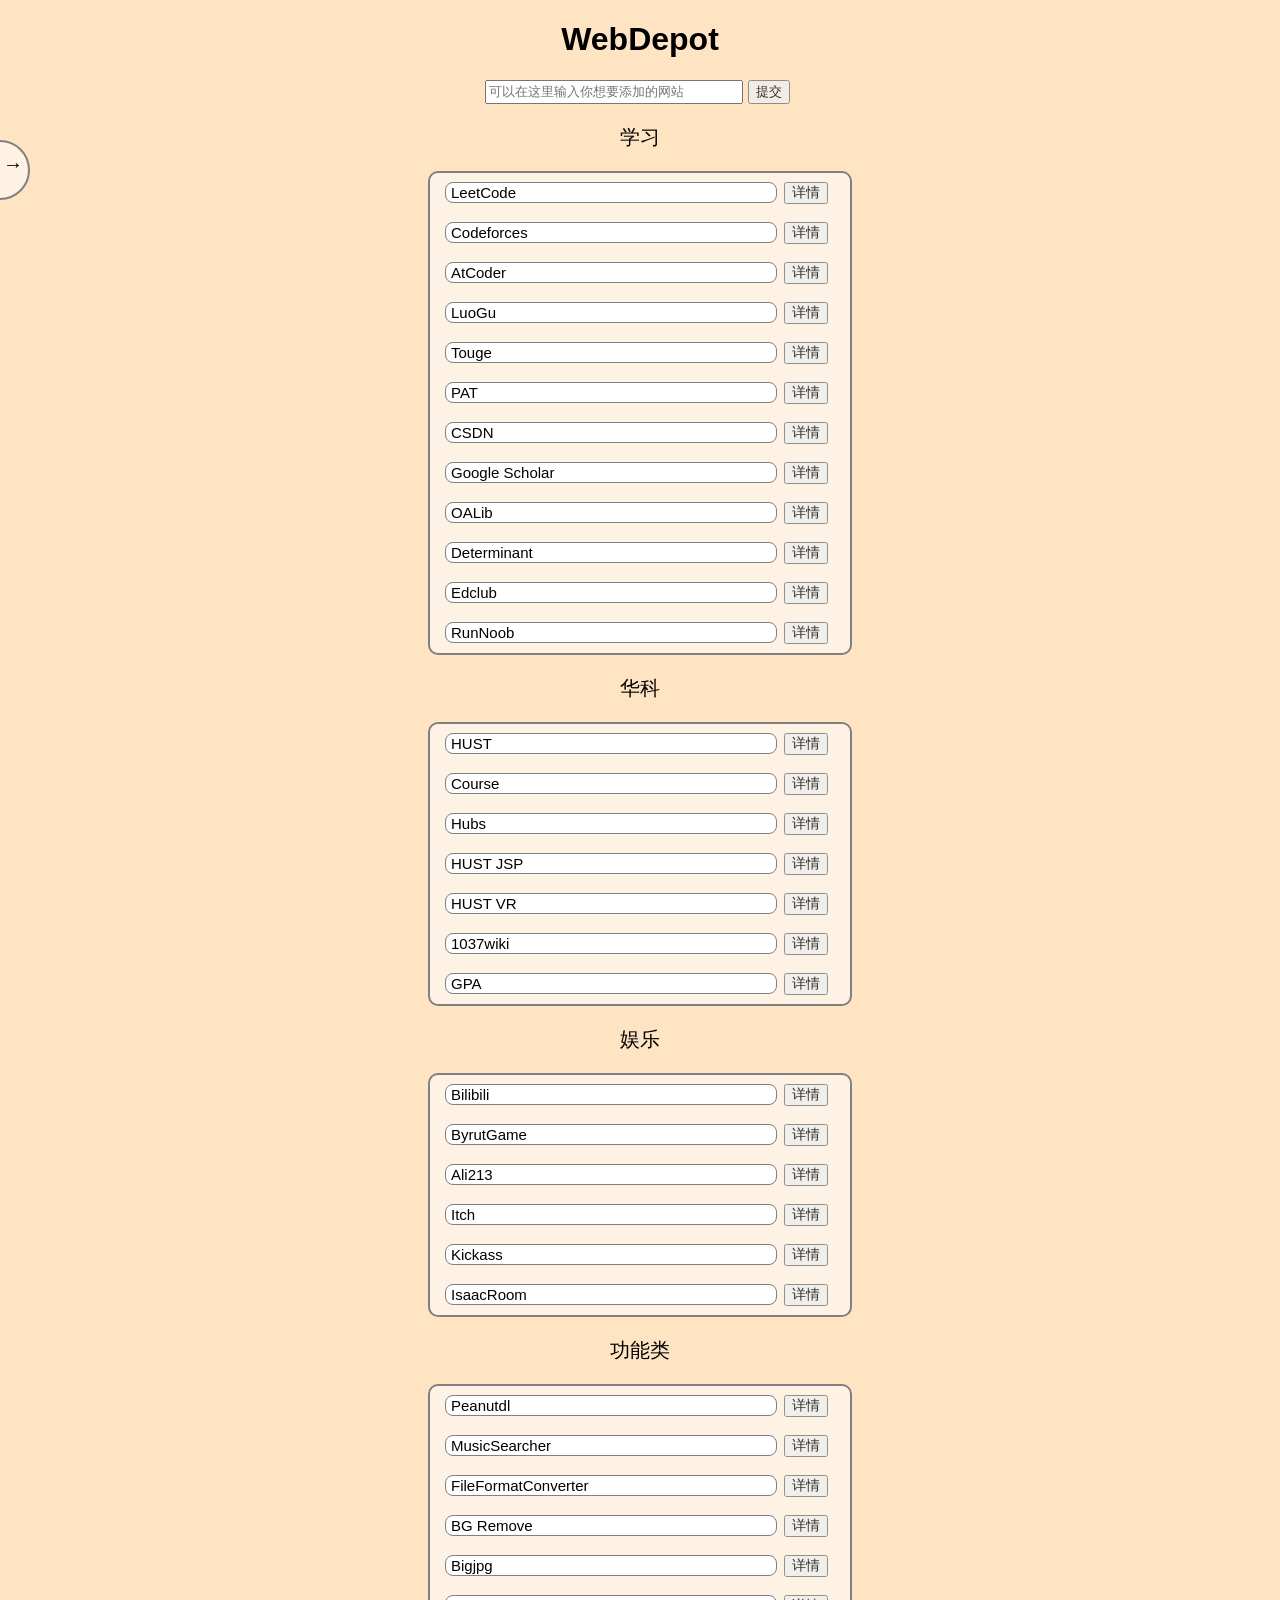
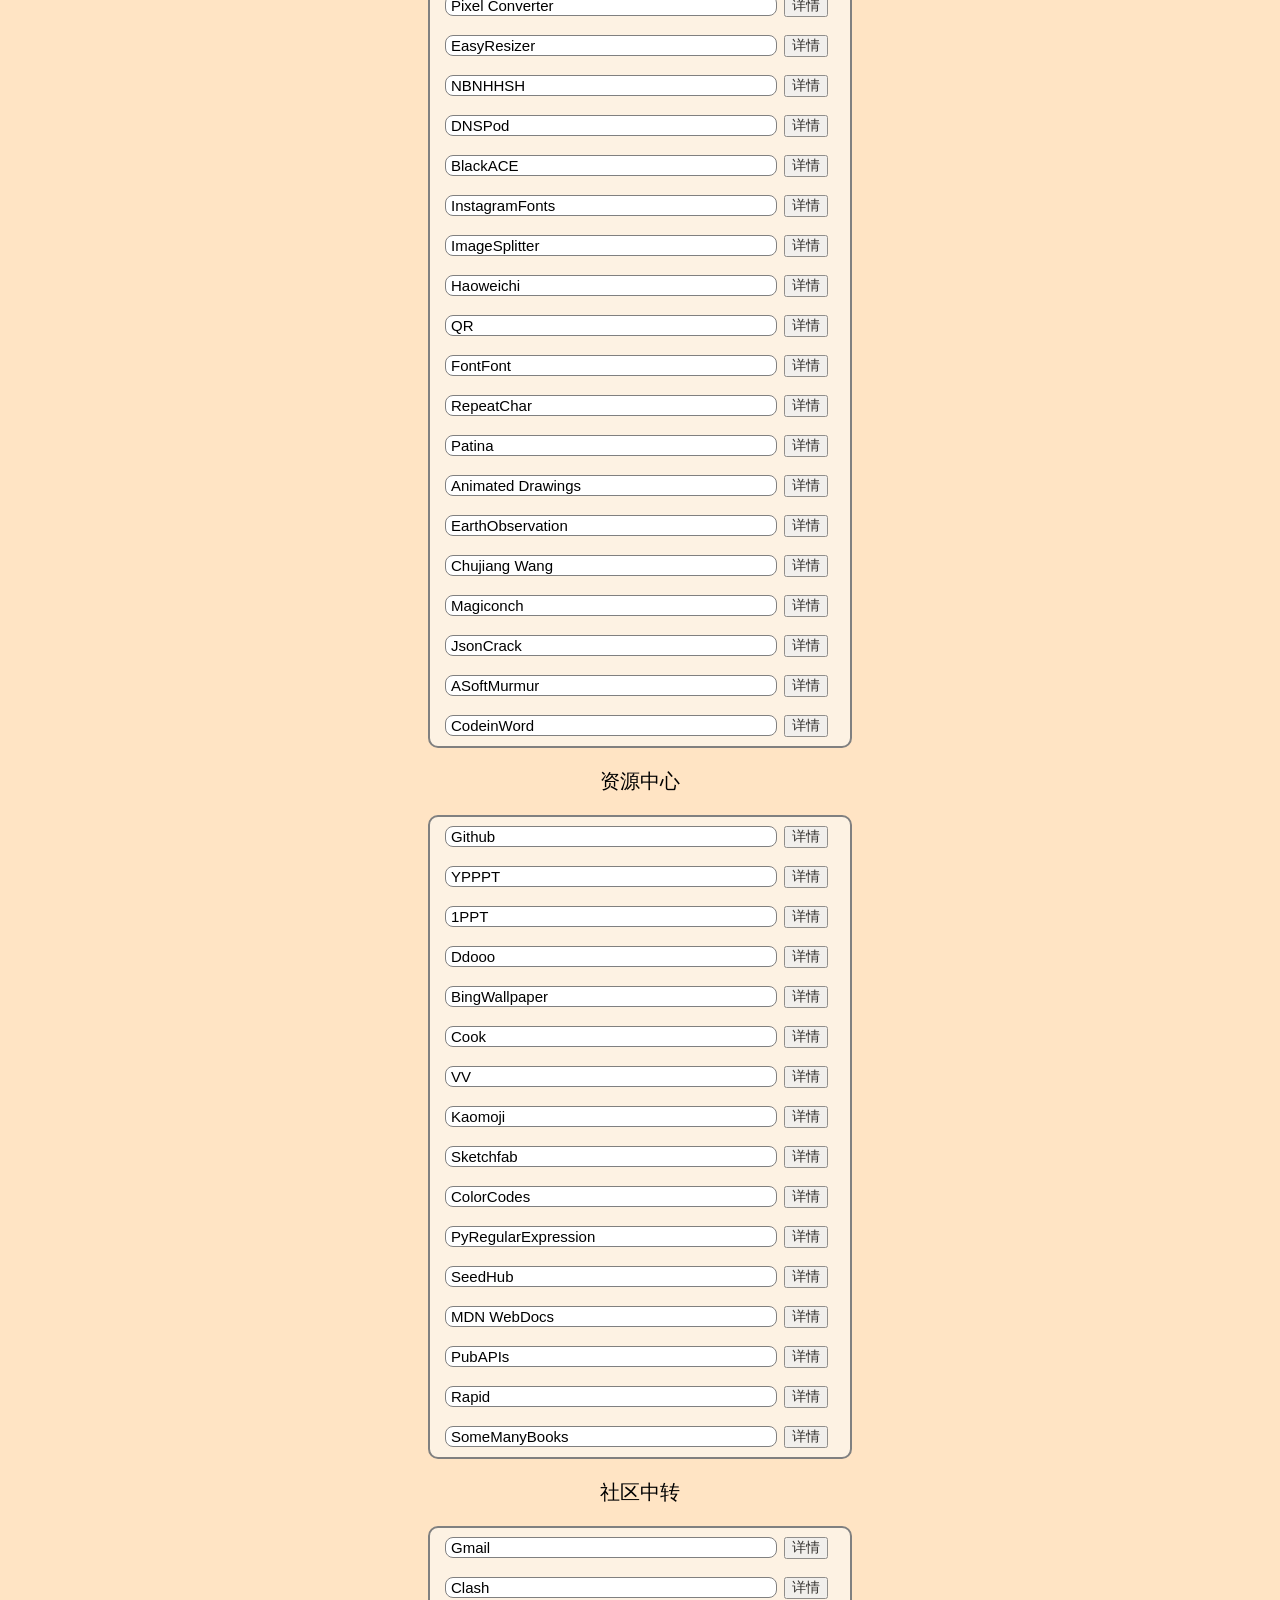
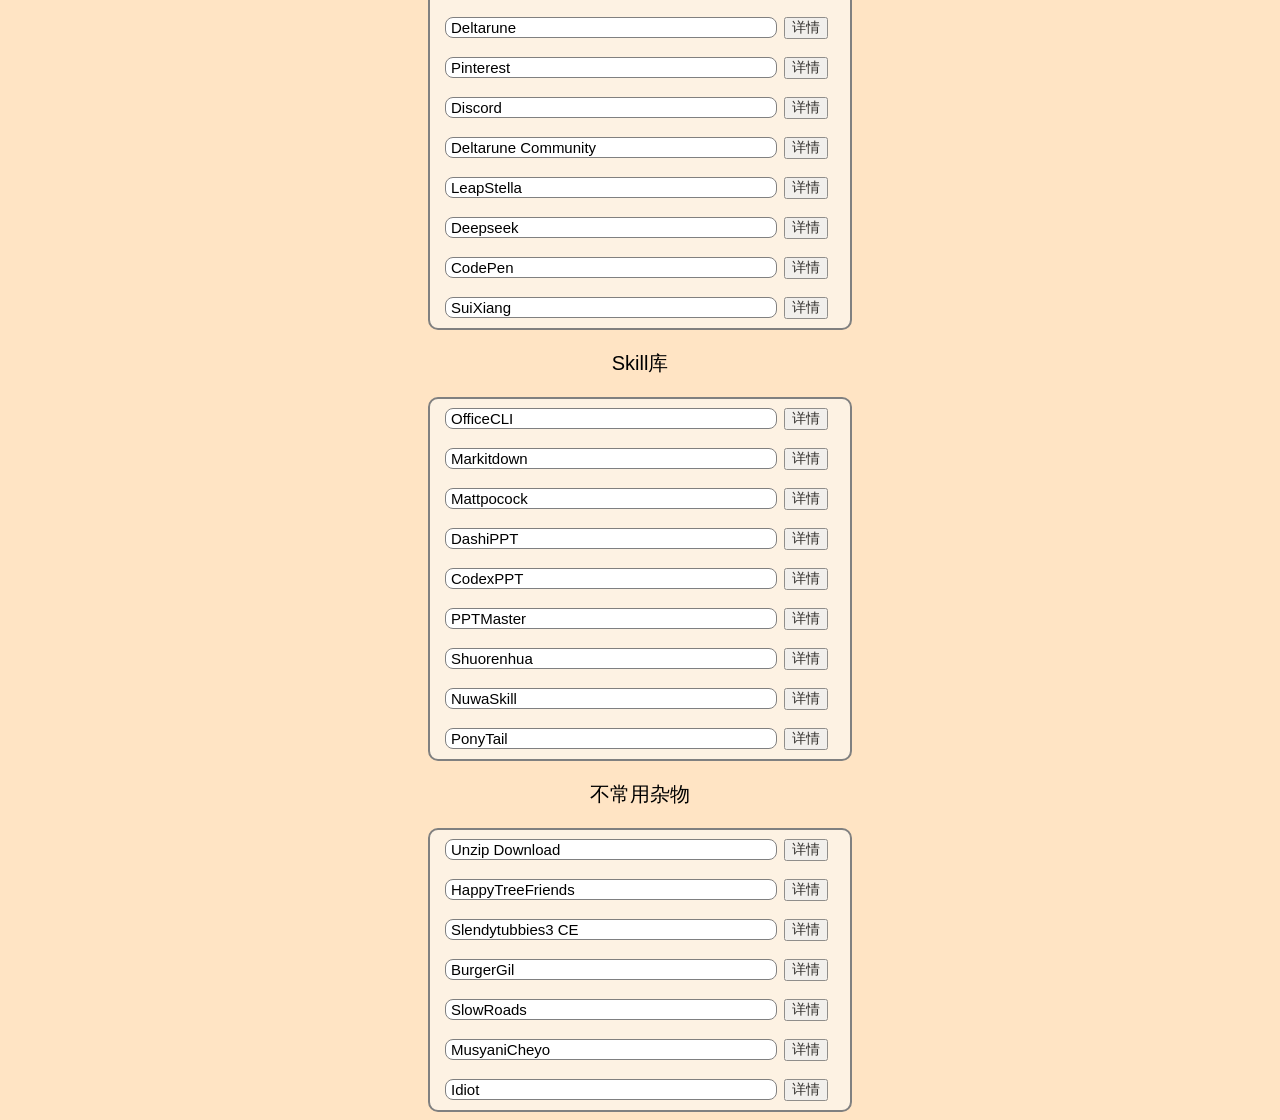
<file: index.html>
<!DOCTYPE html>
<head>
    <meta charset="UTF-8">
    <meta name="viewport" content="width=500px">
    <title>WebDepot</title>
    <link rel = "stylesheet" href="style.css">
</head>
<body>
    <h1>WebDepot</h1>
    <div class="adddiv">
        <input class="add"
            type="text"
            name="add"
            placeholder="可以在这里输入你想要添加的网站"
            required>
        <button class="addsubmit">提交</button>
    </div>

    <p class="sidebar_1">→</p>
    <div class="sidebar_2">
        <p class="sidebar_title">跳转目录</p>
        <a class="sidebar_button" href="#classdiv0" id="sidebar_button_0">学习</a>
        <a class="sidebar_button" href="#classdiv6" id="sidebar_button_6">华科</a>
        <a class="sidebar_button" href="#classdiv1" id="sidebar_button_1">娱乐</a>
        <a class="sidebar_button" href="#classdiv2" id="sidebar_button_2">功能类</a>
        <a class="sidebar_button" href="#classdiv3" id="sidebar_button_3">资源中心</a>
        <a class="sidebar_button" href="#classdiv4" id="sidebar_button_4">社区中转</a>
        <a class="sidebar_button" href="#classdiv7" id="sidebar_button_7">Skill库</a>
        <a class="sidebar_button" href="#classdiv5" id="sidebar_button_5">不常用杂物</a>
    </div>
    <p class="sidebar_3"></p>


    <p class="classtitle">学习</p>
    <div class="classdiv" id="classdiv0"></div>

    <p class="classtitle">华科</p>
    <div class="classdiv" id="classdiv6"></div>

    <p class="classtitle">娱乐</p>
    <div class="classdiv" id="classdiv1"></div>

    <p class="classtitle">功能类</p>
    <div class="classdiv" id="classdiv2"></div>

    <p class="classtitle">资源中心</p>
    <div class="classdiv" id="classdiv3"></div>

    <p class="classtitle">社区中转</p>
    <div class="classdiv" id="classdiv4"></div>

    <p class="classtitle">Skill库</p>
    <div class="classdiv" id="classdiv7"></div>

    <p class="classtitle">不常用杂物</p>
    <div class="classdiv" id="classdiv5"></div>


    <script src="db.js"></script>
    <script src="fun.js"></script>
    <script src="main.js"></script>
</body>
</file>
<file: style.css>
html{
    scroll-behavior: smooth;
}
body{
    background-color: bisque;
    font-family: "Comic Sans MS", sans-serif;
    text-align: center;
}
h1{
    cursor:default;
}
p{
    cursor:default;
}
button{
    opacity: 0.8;
    transition: all 0.5s;
}
button:hover{
    transform: translateY(-5px);
    box-shadow:3px 3px 3px rgba(0,0,0,0.3);
    opacity: 1;
}
@keyframes breathing {
    0%{
        opacity: 1;
    }
    20%{
        opacity: 1;
    }
    60%{
        opacity: 0.5;
    }
    100%{
        opacity: 1;
    }
}
@keyframes classdiv_breathing{
    0%{
        border:2px solid black;
    }
    50%{
        border:2px solid grey;
    }
    100%{
        border:2px solid black;
    }
}




.maintitle{
    font-size:10px;
}



.adddiv{
    display: flex;
    justify-content: center;
}
    .add{
        width:250px;
    }
    .addsubmit{
        margin:0 5px;
    }



.classdiv{
    text-align: center;
    border:2px solid grey;
    border-radius:10px;
    width:420px;
    margin:0 auto;
    background-color: #FDF2E3;
    scroll-margin-top: 67px;
}
    .classtitle{
        font-size: 20px;
        cursor:default;
    }
    .web{
        display: flex;
        justify-content: center;
        margin:0 auto;
        height:40px;
    }

        .url{
            color:black;
            text-decoration: none;
        }
        .name{
            position: relative;
            font-size:15px;
            width:320px;
            text-align: left;
            padding: 1px 5px;
            border:1px solid grey;
            border-radius:8px;
            background-color: white;
            margin:auto 0;
            transition: all 0.5s;
        }
        .name:hover{
            color:crimson;
            transform: translateX(4px);
            animation: breathing 1.5s ease infinite;
        }

        .descbutton{
            margin:auto 7px;
            font-size: 14px;
            padding: 0 6px;
        }
        .desc{
            position: absolute;
            top:0;
            border-radius:5px;
            opacity:0;
            transition:all 0.5s;
            width:320px;
            text-align: right;
            margin:0;
        }



.sidebar_1{
    box-sizing: border-box;
    position: fixed;
    height:60px;
    width:60px;
    padding:11px 5px 0 0;
    border:2px solid grey;
    border-radius: 30px;
    font-size:20px;
    background-color: #FDF2E3;
    top:120px;
    left:-30px;
    cursor:pointer;
    text-align: right;
    transition: all 0.5s ;
    z-index: 1;
}
.sidebar_2{
    box-sizing: border-box;
    position: fixed;
    width:130px;
    height:340px;
    border:2px solid grey;
    border-radius:10px;
    background-color: #FDF2E3;
    top:120px;
    left:-130px;
    transition: all 0.5s ;
    text-align: center;
    z-index: 1;
}   /*  每加一个新标签，height加35px  */
    .sidebar_title{
        font-size: 20px;
        margin:5px auto 15px;
    }
    .sidebar_button{
        display: block;
        width:80px;
        margin:10px auto;
        font-size: 15px;
        padding: 0 6px;
        color:black;
        text-decoration: none;;
        text-align: center;
        padding: 1px 5px;
        border:1px solid grey;
        border-radius:8px;
        background-color: white;
        cursor:pointer;
        opacity:0.8;
        transition: all 0.5s;
    }
    .sidebar_button:hover{
        transform: translateY(-4px);
        box-shadow:3px 3px 3px rgba(0,0,0,0.3);
        opacity: 1;
    }
.sidebar_3{
    height:55px;
    width:2px;
    padding:0;
    border:0 solid black;
    background:#FDF2E3;
    position: fixed;
    top:126px;
    left:-2px;
    transition: all 0.5s;
    z-index: 1;
}

@media(hover:none){
    button:hover{
        transform: translateY(0px);
        box-shadow:3px 3px 3px rgba(0,0,0,0);
        opacity: 1;
    }
            .name:hover{
                color:black;
                transform: translateX(0px);
                animation: none;
            }
        .sidebar_button:hover{
            transform: translateY(0px);
            box-shadow:3px 3px 3px rgba(0,0,0,0);
            opacity: 1;
        }
}
</file>
